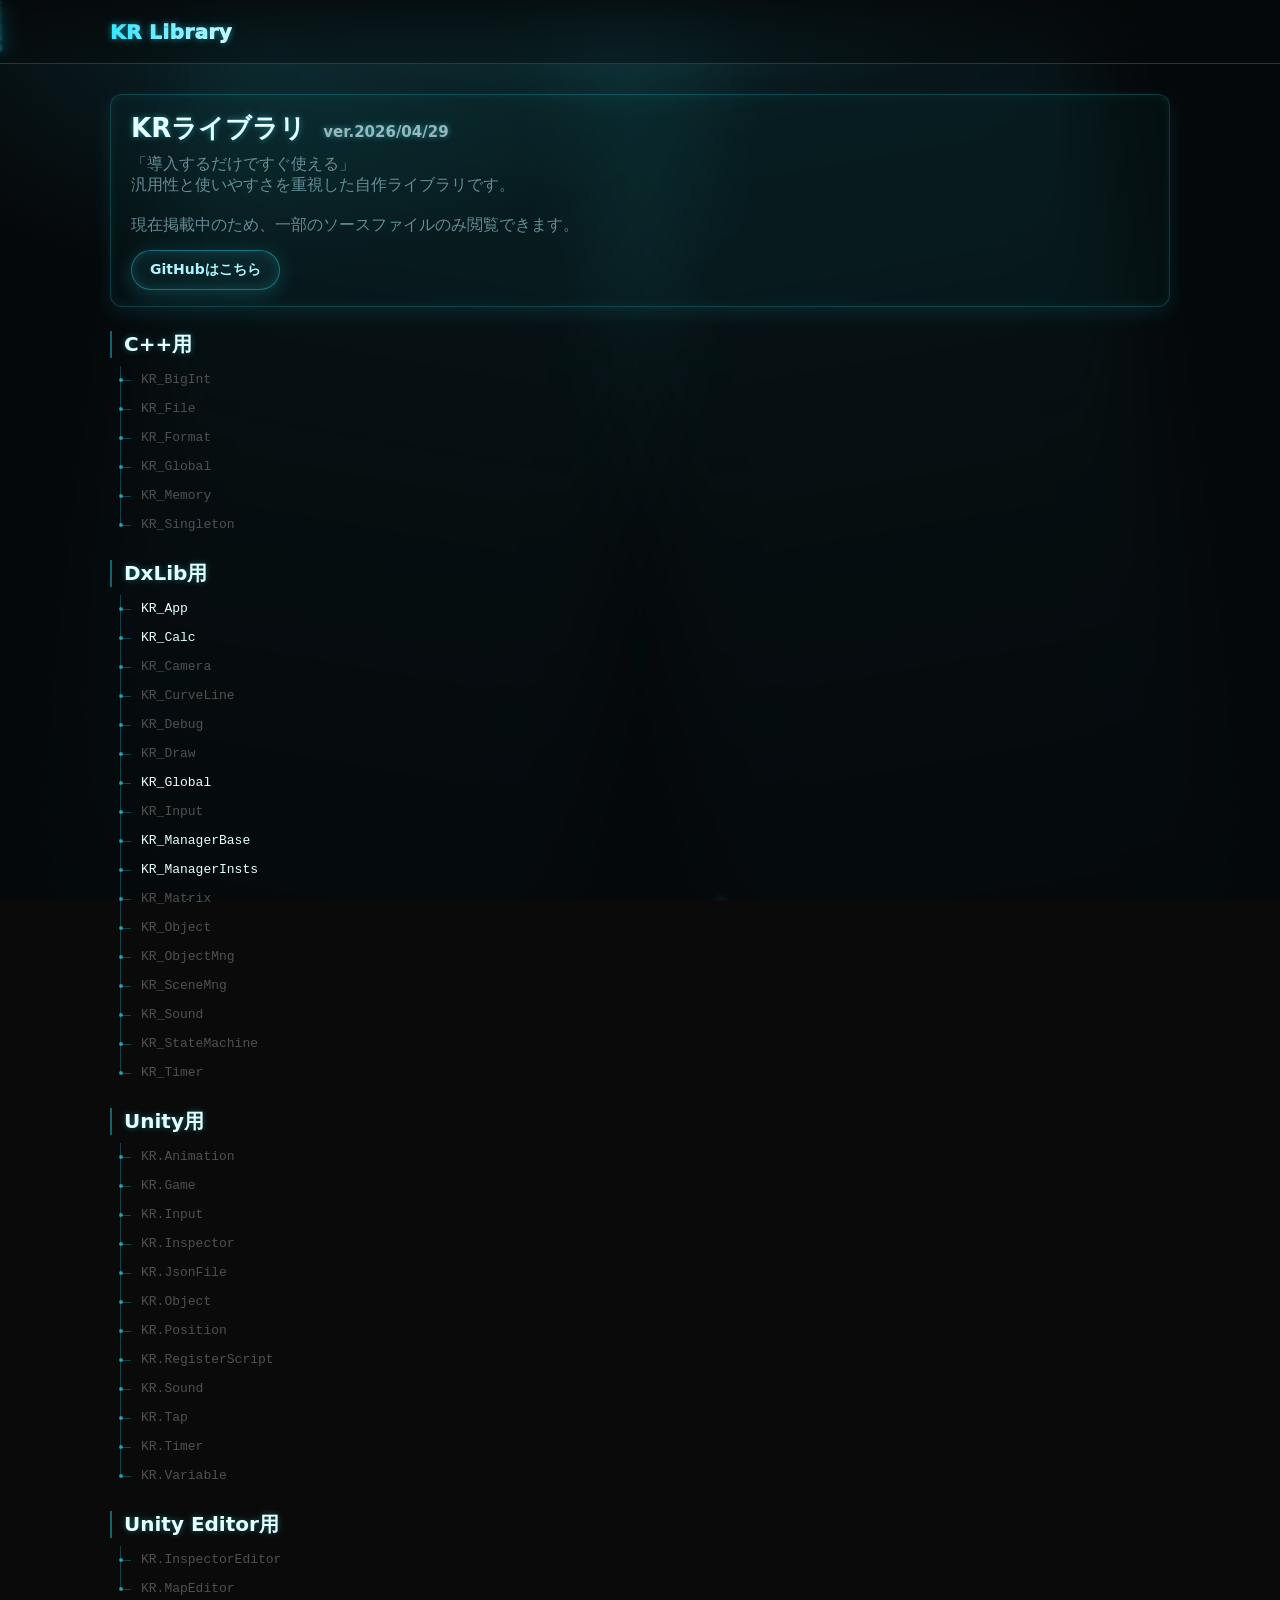
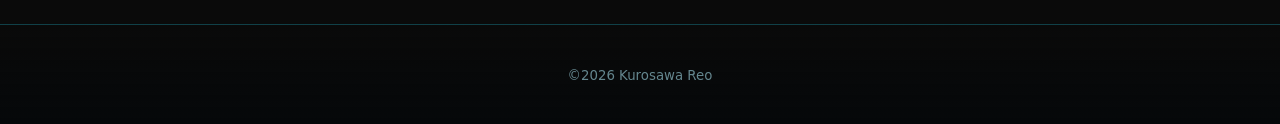
<file: index.html>
<!DOCTYPE html>
<html lang="ja">
<head>
  <meta charset="UTF-8">
  <meta name="viewport" content="width=device-width, initial-scale=1.0">
  <title>KrLibリファレンス</title>

  <!-- cssファイル -->
  <link rel="stylesheet" href="plugins/KrLib_html/kr_common.css">
  <link rel="stylesheet" href="css/common.css">
</head>
<body>

  <!-- 背景 -->
  <div class="bg-wrap">
    <div class="light-beams"></div>
    <canvas id="fx"></canvas>
  </div>

  <!-- ヘッダー -->
  <header>
    <nav class="nav">
      <div class="brand">KR Library</div>
      <div class="spacer"></div> <!-- スペース -->
    </nav>
  </header>

  <!-- サイト本体 -->
  <main class="wrap">

    <section>
      <div class="intro-block">
        <p class="intro-title">
          KRライブラリ
          <span class="intro-version">ver.2026/04/29</span>
        </p>

        <p class="intro-note">
          「導入するだけですぐ使える」<br>
          汎用性と使いやすさを重視した自作ライブラリです。<br>
          <br>
          現在掲載中のため、一部のソースファイルのみ閲覧できます。
        </p>

        <a href="https://github.com/KurosawaReo/KrLib_save" class="intro-link" target="_blink">
          GitHubはこちら
        </a>
      </div>

      <div class="tree-v">
        <!-- C++ -->
        <div class="tree-block">
          <div class="tree-root">C++用</div>
          <div class="tree-list">
            <a href=""><font color=505050>KR_BigInt</font></a>
            <a href=""><font color=505050>KR_File</font></a>
            <a href=""><font color=505050>KR_Format</font></a>
            <a href=""><font color=505050>KR_Global</font></a>
            <a href=""><font color=505050>KR_Memory</font></a>
            <a href=""><font color=505050>KR_Singleton</font></a>
          </div>
        </div>

        <!-- DxLib -->
        <div class="tree-block">
          <div class="tree-root">DxLib用</div>
          <div class="tree-list">
            <a href="pages/krlib_dx/kr_app.html">KR_App</a>
            <a href="pages/krlib_dx/kr_calc.html">KR_Calc</a>
            <a href=""><font color=505050>KR_Camera</font></a>
            <a href=""><font color=505050>KR_CurveLine</font></a>
            <a href=""><font color=505050>KR_Debug</font></a>
            <a href=""><font color=505050>KR_Draw</font></a>
            <a href="pages/krlib_dx/kr_global.html">KR_Global</a>
            <a href=""><font color=505050>KR_Input</font></a>
            <a href="pages/krlib_dx/kr_managerbase.html">KR_ManagerBase</a>
            <a href="pages/krlib_dx/kr_managerinsts.html">KR_ManagerInsts</a>
            <a href=""><font color=505050>KR_Matrix</font></a>
            <a href=""><font color=505050>KR_Object</font></a>
            <a href=""><font color=505050>KR_ObjectMng</font></a>
            <a href=""><font color=505050>KR_SceneMng</font></a>
            <a href=""><font color=505050>KR_Sound</font></a>
            <a href=""><font color=505050>KR_StateMachine</font></a>
            <a href=""><font color=505050>KR_Timer</font></a>
          </div>
        </div>

        <!-- Unity -->
        <div class="tree-block">
          <div class="tree-root">Unity用</div>
          <div class="tree-list">
            <a href=""><font color=505050>KR.Animation</font></a>
            <a href=""><font color=505050>KR.Game</font></a>
            <a href=""><font color=505050>KR.Input</font></a>
            <a href=""><font color=505050>KR.Inspector</font></a>
            <a href=""><font color=505050>KR.JsonFile</font></a>
            <a href=""><font color=505050>KR.Object</font></a>
            <a href=""><font color=505050>KR.Position</font></a>
            <a href=""><font color=505050>KR.RegisterScript</font></a>
            <a href=""><font color=505050>KR.Sound</font></a>
            <a href=""><font color=505050>KR.Tap</font></a>
            <a href=""><font color=505050>KR.Timer</font></a>
            <a href=""><font color=505050>KR.Variable</font></a>
          </div>
        </div>

        <!-- Unity Editor -->
        <div class="tree-block">
          <div class="tree-root">Unity Editor用</div>
          <div class="tree-list">
            <a href=""><font color=505050>KR.InspectorEditor</font></a>
            <a href=""><font color=505050>KR.MapEditor</font></a>
          </div>
        </div>
      </div>
    </section>

  </main>

  <!-- フッター -->
  <footer>
    <small>
      ©2026 Kurosawa Reo
    </small>
  </footer>

  <!-- jsファイル -->
  <script src="plugins/KrLib_html/kr_common.js"></script>
  <script src="js/common.js"></script>

  <!-- マウスカーソル -->
  <div class="cursor"></div>
</body>
</html>
</file>
<file: plugins/KrLib_html/kr_common.css>
/*
  - kr_common.css - (HTML)
  ver.2026/04/05

  汎用的に使えるデザインやレイアウトの設定。
*/
@charset "utf-8";

/* =============================== 
  PCでは横並び(2つまで)、スマホでは縦並びにする
================================ */
.kr-layout_grid {
  display: flex;
  flex-wrap: wrap;
  justify-content: center;
  align-items: flex-start;
  padding: 10px; /* 外側の余白 */
  gap: 15px;     /* 画像間の余白 */
  box-sizing: border-box;
}
.kr-layout_grid p {
  flex: 1 1 45%;  /* widthの代わり */
  max-width: 50%;
  text-align: center;
  margin: 0;
}
.kr-layout_grid p img {
  max-width: 100%;
  height: auto;
}

/* スマホ用 */
@media screen and (max-width: 768px) {
  .kr-layout_grid {
    flex-direction: column;
    gap: 15px;
  }
  .kr-layout_grid p {
    max-width: 100%;
  }
}

/* =============================== 
  PCでは横並び(いくつでも)、スマホでは縦並びにする
================================ */
.kr-layout_grid-nolimit {
  display: flex;
  gap: 20px;
  justify-content: center;
  flex-wrap: wrap; /* PCでは横に並び続ける */
}

/* 各アイテムの見た目調整（任意） */
.kr-layout_grid-nolimit p {
  text-align: center;
}

/* スマホでは縦並び */
@media (max-width: 768px) {
  .kr-layout_grid-nolimit {
    flex-direction: column;
    align-items: center;
  }
}

/* =============================== 
  画像と説明テキストを並べる
================================ */
.kr-layout_img-and-desc {
  display: flex;
  align-items: center;
  gap: 16px;
  line-height: 1.6; 
}
/* 画像のはみ出し防止 */
.kr-layout_img-and-desc img {
  max-width: 100%;
  height: auto;
  flex-shrink: 0;
}

/* スマホ用 */
@media screen and (max-width: 768px) {
  .kr-layout_img-and-desc {
    flex-direction: column;
    align-items: flex-start;
  }
}

/* =============================== 
  中央基準用
================================ */
/* 画像 */
.kr-layout_center-img {
  display: block;
  margin: 0 auto;
}
/* 動画(YouTubeなど) */
.kr-layout_center-iframe {
  height: 100%;       /* 横幅に縦幅を合わせる */
  aspect-ratio: 16/9; /* アスペクト比 */
}
</file>
<file: css/common.css>
@charset "utf-8";

/* =============================== 
  ▼ 基本 ▼
================================ */
/* 変数定義 */
:root {
  /* 色や数値 */
  --bg: #0a0a0a;           /* ベース背景 */
  --ink: #e6ffff;          /* 文字の薄い色 */
  --primary: #33e7ff;      /* 指定色 */
  --primary-2: #1bb7cb;    /* 補助の濃いシアン */
  --card: #0f1115;         /* カード背景 */
  --muted: #93c5d0aa;      /* 補助テキスト */
  --danger: #ff3b3b;       /* アラートに使うなら */
  --radius: 16px;
  --shadow: 0 10px 40px rgba(51,231,255,0.15), 0 2px 10px rgba(51,231,255,0.2);
  --grid: rgba(51,231,255,0.08);
  --line: rgba(51,231,255,0.18);
  --grad: linear-gradient(135deg, var(--primary) 0%, #5bffef 40%, #7bf2ff 100%);
  --ui-scale: clamp(12px, 2.2vw, 18px);
  --panel-back: linear-gradient(180deg, rgba(20,26,34,0.9), rgba(12,18,24,0.9));
  --ink: #e6ffff;          /* 文字の薄い色 */
  --shadow: 0 10px 40px rgba(51,231,255,0.15), 0 2px 10px rgba(51,231,255,0.2);
  --sidetoc-dot: rgba(123,242,255,0.5);
  --mini-tag-size: clamp(19px, 2vw, 22px);
  --font-program: Consolas, "SF Mono", "Roboto Mono", "Noto Sans Mono", monospace;

  /* レイヤー */
  --z-bg     : -2;
  --z-bg-grid: -1;
  --z-intro  : 102;
  --z-header : 101;
  --z-footer : 0;
  --z-content: 10;
  --z-modal  : 50;

  --header-h: 64px;
}

* { box-sizing: border-box; }

html, body { height: 100%; }
body {
  margin: 0;
  color: var(--ink);
  background: var(--bg);
  padding-top: var(--header-h);
  font-family: ui-sans-serif, system-ui, -apple-system, Segoe UI, Roboto, "Hiragino Kaku Gothic ProN", Meiryo, sans-serif;
  overflow-x: hidden;
}

section { scroll-margin-top: 80px; }

/* 画面左右に余白を作る */
.wrap { 
  position: relative;
  max-width: 1100px; 
  margin: 0 auto; 
  padding: 20px 20px;
  z-index: var(--z-content);
}

.h2 {
  font-size: clamp(22px, 4.5vw, 32px); font-weight: 900; margin: 0 0 14px;
  letter-spacing: 0.2px; display: inline-block; position: relative;
}

/* imgタグ全て */
img {
  max-width: 100%; 
  height: auto;
}

/* インラインコード */
.inline-code {
  padding: 0px 5px;
  border-radius: 6px;

  display: inline-flex;
  align-items: center;
  font-family: var(--font-program);
  font-size: 0.85em;

  color: #aef6ff;

  background: rgba(0, 0, 0, 0.45);
  border: 1px solid rgba(51,231,255,0.35);

  box-shadow:
    0 0 6px rgba(51,231,255,0.25),
    inset 0 0 4px rgba(51,231,255,0.15);

  transform: translateY(-1px); /* 位置調整 */
}

/* 型 */
.type {
  color: #7bf2ff;
  text-shadow:
    0 0 6px rgba(51,231,255,0.5);
}

/* インラインリンク(説明文用) */
/* typeクラスと同じ色 */
.inline-link {
  position: relative;
  text-decoration: none;
  color: #7bf2ff;
  transition: 0.2s ease;
}
/* 下線 */
.inline-link::after {
  content: "";
  position: absolute;

  left: 0;
  bottom: -1px;

  width: 100%;
  height: 1px;

  background: rgba(51,231,255,0.4);

  transform-origin: left;
  transition: 0.2s;
}
/* ホバー */
.inline-link:hover {
  color: #e6ffff;

  text-shadow:
    0 0 6px rgba(51,231,255,0.8),
    0 0 12px rgba(51,231,255,0.5);
}

/* =============================== 
  ▼ パネル ▼
================================ */
/* 区切り用パネル */
.panel {
  background: var(--panel-back);

  border: 1px solid rgba(51,231,255,0.4); /* ← 少し強く */
  border-radius: var(--radius);
  padding: 18px;
  box-shadow: var(--shadow);

  font-size: clamp(14px, 2vw, 16px);
  line-height: 1.7;

  margin-bottom: 20px;

  /* アンカー遷移時の位置調整 */
  scroll-margin-top: calc(var(--header-h) + 10px);
}
/* 最後だけ余白消す（綺麗に終わる） */
.panel:last-child {
  margin-bottom: 0;
}

/* 段落 */
.panel p {
  margin: 0 0 16px;
  font-size: 1em; /* 親に合わせる */
}
.panel p:last-child {
  margin-bottom: 0;
}

/* panel内 区切り線 */
.panel hr {
  margin: 10px 0;
  height: 1px;

  background: rgba(51,231,255,0.3);

  /* ほんのり発光（やりすぎない） */
  box-shadow:
    0 0 4px rgba(51,231,255,0.25);

  border: none;
}

/* =============================== 
  ▼ パネル - ラベル付き見出し▼
================================ */
.panel .title-label {
  display: inline-flex;
  align-items: center;
  gap: 4px;

  font-size: clamp(20px, 3vw, 24px);
  font-weight: 800;

  margin-bottom: 10px;

  color: var(--ink);

  /* ▼ titleと統一したネオン */
  text-shadow:
    0 0 6px var(--primary),
    0 0 12px rgba(51,231,255,0.4);
}
/* ▼ 右側テキスト */
.panel .title-label .text {
  position: relative;
}

.panel .title-label .label {
  display: inline-block;
  margin-right: 8px;
  padding: 2px 10px;

  font-size: 16px;
  font-weight: 700;
  letter-spacing: 0.3px;

  border-radius: 5px;

  color: #aef6ff;

  background: rgba(51,231,255,0.08);
  border: 1px solid rgba(51,231,255,0.4);

  /* ▼ 軽い発光 */
  box-shadow:
    0 0 6px rgba(51,231,255,0.4),
    inset 0 0 4px rgba(51,231,255,0.2);

  /* ▼ 少しコンパクトに */
  vertical-align: middle;
}

/* =============================== 
  ▼ パネル - 小見出し▼
================================ */
.panel .subtitle {
  display: inline-flex;
  align-items: center;
  gap: clamp(10px, 2vw, 12px);

  font-size: clamp(18px, 2vw, 22px);
  font-weight: 800;

  margin: 5px 0 8px;

  /* ▼ titleと同系色 */
  color: var(--ink);

  /* ▼ 発光を一段弱く */
  text-shadow:
    0 0 4px var(--primary),
    0 0 10px rgba(51,231,255,0.3);

  position: relative;
}
/* ▼ 左アクセントバー */
.panel .subtitle::before {
  content: "";
  width: 3px;
  height: 1em;

  border-radius: 999px;

  background: rgba(51,231,255,0.9);

  box-shadow:
    0 0 8px rgba(51,231,255,1),
    0 0 16px rgba(51,231,255,0.6);
}

/* =============================== 
  ▼ 背景 ▼
================================ */ 
.bg-wrap {
  z-index: var(--z-bg);
  position: fixed; inset: 0; overflow: hidden;

  background:
    radial-gradient(800px 500px at 50% -20%, rgba(51,231,255,0.25), transparent 60%),
    radial-gradient(600px 400px at 20% 0%, rgba(51,231,255,0.12), transparent 70%),
    #05080a;
}

/* 光の柱 */
.light-beams {
  position: absolute;
  inset: 0;
  pointer-events: none;
  overflow: hidden;
}

.light-beams::before,
.light-beams::after {
  content: "";
  position: absolute;
  top: -20%;
  width: 40%;
  height: 140%;

  background: linear-gradient(
    to bottom,
    rgba(51,231,255,0.15),
    rgba(51,231,255,0.05),
    transparent
  );

  filter: blur(40px);
  opacity: 0.6;
  animation: beamMove 12s ease-in-out infinite alternate;
}

/* 左 */
.light-beams::before {
  left: 10%;
  transform: rotate(10deg);
}

/* 右 */
.light-beams::after {
  right: 10%;
  transform: rotate(-10deg);
  animation-delay: 2s;
}

@keyframes beamMove {
  from { transform: translateY(-30px) rotate(8deg); }
  to   { transform: translateY(30px) rotate(12deg); }
}

/* =============================== 
  ▼ ヘッダー ▼
================================ */ 
header {
  position: fixed;
  top: 0;
  left: 0;
  width: 100%;
  
  height: var(--header-h);
  z-index: var(--z-header);

  top: 0;
  height: var(--header-h);
  backdrop-filter: blur(8px);
  background: linear-gradient(to bottom, rgba(5,8,10,0.85), rgba(5,8,10,0.4));
  border-bottom: 1px solid rgba(51,231,255,0.25);
}
.nav {
  max-width: 1100px; height: 100%;
  margin: 0 auto; padding: 14px 20px;
  display: flex; align-items: center; 
  gap: 3px; /* ヘッダーのaタグの間隔 */
}
.nav a {
  color: var(--ink); text-decoration: none; opacity: 0.9; 
  padding: 8px 12px; border-radius: 999px;
  font-size: clamp(13px, 2.5vw, 16px);
  transition: 180ms ease;
}
.nav a:hover { background: rgba(51,231,255,0.12); box-shadow: var(--shadow); }
.spacer { flex: 1; }

/* ヘッダーの初めの文字 */
.brand { 
  font-weight: 1000;
  letter-spacing: 0.4px; 
  font-size: clamp(18px, 2.5vw, 20px);

  background: linear-gradient(90deg, var(--primary), #ffffff);
  -webkit-background-clip: text;
  background-clip: text;
  color: transparent;

  text-shadow:
    0 0 6px rgba(51,231,255,0.4),
    0 0 12px rgba(51,231,255,0.2);
}

.cta {
  position: relative; padding: 10px 16px; border-radius: 999px; font-weight: 700;
  color: #001316; background: var(--grad); text-decoration: none;
  box-shadow: 0 6px 30px rgba(51,231,255,0.35), inset 0 0 30px rgba(255,255,255,0.15);
}

/* =============================== 
  ▼ フッター ▼
================================ */ 
footer {
  z-index: var(--z-footer);
  padding: 40px 20px; text-align: center; color: var(--muted);
  border-top: 1px solid rgba(51,231,255,0.25);
  background: linear-gradient(to top, rgba(5,8,10,0.85), rgba(5,8,10,0));
}

/* =============================== 
  ▼ タップ演出 ▼
================================ */
.cursor {
  position: fixed;
  inset: 0;
  pointer-events: none;
  z-index: 1000;
}

.ripple {
  position: absolute;
  width: 20px;
  height: 20px;
  border-radius: 50%;
  border: 1px solid rgba(51,231,255,0.8);

  transform: translate(-50%, -50%) scale(0.2);
  opacity: 0.8;

  animation: rippleAnim 0.8s ease-out forwards;

  box-shadow:
    0 0 10px rgba(51,231,255,0.8),
    0 0 20px rgba(51,231,255,0.4);
}

@keyframes rippleAnim {
  to {
    transform: translate(-50%, -50%) scale(3);
    opacity: 0;
  }
}

/* ===============================
  ▼ メインページ説明 ▼
================================ */
.intro-block {
  margin: 10px 0 24px;
  padding: 16px 20px;

  border-radius: 12px;

  background: rgba(51,231,255,0.03);
  border: 1px solid rgba(51,231,255,0.2);

  box-shadow:
    inset 0 0 12px rgba(51,231,255,0.08),
    0 6px 20px rgba(51,231,255,0.1);
}

/* タイトル */
.intro-title {
  font-size: clamp(22px, 2.6vw, 26px);
  font-weight: 800;
  margin: 0 0 8px;

  color: var(--ink);

  text-shadow:
    0 0 6px rgba(51,231,255,0.5);
}

/* バージョン */
.intro-version {
  margin-left: 8px;

  font-size: clamp(13px, 2.6vw, 15px);
  font-weight: 600;

  color: rgba(249, 255, 255, 0.6);
}

/* 補足 */
.intro-note {
  font-size: clamp(14px, 2.6vw, 16px);
  margin: 0 0 8px;
  color: var(--muted);
}

/* リンク */
.intro-link {
  position: relative;

  display: inline-flex;
  align-items: center;
  gap: 8px;

  margin-top: 6px;
  padding: 10px 18px;

  border-radius: 999px;

  font-size: 14px;
  font-weight: 700;

  color: #aef6ff;
  text-decoration: none;

  background: rgba(51,231,255,0.06);
  border: 1px solid rgba(51,231,255,0.4);

  overflow: hidden;

  /* ベース発光 */
  box-shadow:
    inset 0 0 12px rgba(51,231,255,0.15),
    0 4px 20px rgba(51,231,255,0.2);

  transition: 0.25s ease;
}

/* 外側グローライン */
.intro-link::after {
  content: "";
  position: absolute;
  inset: -2px;

  border-radius: inherit;

  border: 1px solid rgba(51,231,255,0.25);

  opacity: 0.6;

  box-shadow:
    0 0 10px rgba(51,231,255,0.4),
    0 0 20px rgba(51,231,255,0.2);
}

/* ホバー */
.intro-link:hover {
  color: #e6ffff;

  background: rgba(51,231,255,0.12);

  box-shadow:
    inset 0 0 16px rgba(51,231,255,0.25),
    0 6px 30px rgba(51,231,255,0.35);
}

/* ===============================
  ▼ パンくず ▼
================================ */
.breadcrumb {
  display: flex;
  align-items: center;
  gap: clamp(6px, 1.4vw, 8px);

  position: relative;
  font-size: clamp(14px, 2.4vw, 18px);
  
  margin-bottom: 14px;
  padding-bottom: 8px; /* ← ラインとの余白 */

  color: rgba(230,255,255,0.6);
}

/* 下ライン */
.breadcrumb::after {
  content: "";
  position: absolute;

  left: 0;
  right: 0;
  bottom: 0;

  height: 1px;

  background: rgba(51,231,255,0.3);

  /* 軽く発光 */
  box-shadow:
    0 0 6px rgba(51,231,255,0.4),
    0 0 10px rgba(51,231,255,0.2);
}

/* 各項目 */
.bc-item {
  line-height: 1; /* ← ズレ防止 */
}

/* 区切り */
.bc-sep {
  display: inline-flex;
  align-items: center;

  opacity: 0.5;

  transform: translateY(-1px); /* ← 微調整（ズレ対策） */
}

/* 現在地（光るだけ） */
.bc-item.current {
  color: #e6ffff;

  text-shadow:
    0 0 6px rgba(51,231,255,0.9),
    0 0 12px rgba(51,231,255,0.6),
    0 0 20px rgba(51,231,255,0.3);
}

/* ===============================
  ▼ 戻るボタン
================================ */
.back-button {
  display: inline-flex;
  align-items: center;
  gap: 8px;

  margin-top: 10px;
  padding: 10px 18px;

  border-radius: 999px;
  text-decoration: none;

  font-size: 14px;
  font-weight: 700;

  color: var(--ink);
  background: rgba(51,231,255,0.08);

  border: 1px solid rgba(51,231,255,0.35);

  box-shadow:
    inset 0 0 10px rgba(51,231,255,0.15),
    0 4px 20px rgba(51,231,255,0.15);

  transition: 0.2s ease;
}
/* 「←」アイコン */
.back-button::before {
  content: "←";
  font-size: 14px;

  transition: transform 0.2s ease;
}
/* ホバー */
.back-button:hover {
  background: rgba(51,231,255,0.15);
  box-shadow:
    inset 0 0 14px rgba(51,231,255,0.25),
    0 6px 30px rgba(51,231,255,0.25);
}

/* ← 少し戻る動き（直感的） */
.back-button:hover::before {
  transform: translateX(-4px);
}

/* ===============================
  ▼ コードブロック ▼
================================ */
.code-block {
  margin: 12px 0;
  padding: 12px;

  background: #05080c;
  border-radius: 12px;
  border: 1px solid rgba(51,231,255,0.3);
  box-shadow: 0 0 20px rgba(51,231,255,0.2);

  overflow: auto;
  max-height: 420px;
}

/* コード */
.code-block code {
  font-family: var(--font-program);
  font-size: clamp(11px, 1.4vw, 13px);
  letter-spacing: 0;
}

/* スクロールバー */
.code-block::-webkit-scrollbar {
  width: 8px;
  height: 8px;
}

.code-block::-webkit-scrollbar-track {
  border-radius: 999px;
  background: rgba(95, 95, 95, 0.9);

  box-shadow:
    inset 0 0 6px rgba(0,0,0,0.8),
    inset 0 0 10px rgba(51,231,255,0.08);
}

.code-block::-webkit-scrollbar-thumb {
  border-radius: 999px;

  background: linear-gradient(
    180deg,
    #5bffef,
    #33e7ff,
    #1bb7cb
  );

  box-shadow:
    0 0 6px rgba(51,231,255,0.8),
    0 0 12px rgba(51,231,255,0.5);

  border: 1px solid rgba(255,255,255,0.2);
}

/* ===============================
  ▼ トップページツリー ▼
================================ */
.tree-v {
  display: flex;
  flex-direction: column;
  gap: 20px;
}

/* ブロック */
.tree-block {
  position: relative;
}

/* ルート */
.tree-root {
  font-weight: 800;
  margin-bottom: 8px;

  padding-left: 12px;
  border-left: 2px solid rgba(51,231,255,0.4);

  font-size: 20px;

  /* 控えめ発光 */
  text-shadow:
    0 0 6px rgba(51,231,255,0.4);
}

.tree-list {
  margin-left: 10px;
  padding-left: 13px;

  position: relative; /* 追加 */
}

/* 縦線 */
.tree-list::before {
  content: "";
  position: absolute;

  left: 0;
  top: 0;
  bottom: 12px;

  width: 1px;
  background: rgba(51,231,255,0.25);
}

/* 各要素 */
.tree-list a {
  display: block;
  position: relative;

  padding: 6px 10px 6px 8px;
  margin: 2px 0;

  text-decoration: none;
  color: var(--ink);

  font-family: var(--font-program);
  font-size: 13px;

  transition: 0.2s;
}

/* ├ の横線 */
.tree-list a::before {
  content: "";
  position: absolute;
  left: -12px;
  top: 50%;

  width: 10px;
  height: 1px;

  background: rgba(51,231,255,0.25);
}

/* ノード（点） */
.tree-list a::after {
  content: "";
  position: absolute;
  left: -14px;
  top: 50%;

  width: 4px;
  height: 4px;

  border-radius: 50%;
  background: rgba(51,231,255,0.6);

  transform: translateY(-50%);
}

/* ホバー：光るだけ（scaleなし） */
.tree-list a:hover {
  color: #e6ffff;

  text-shadow:
    0 0 6px rgba(51,231,255,0.8),
    0 0 12px rgba(51,231,255,0.5);

  background: rgba(51,231,255,0.06);
}

/* ホバー時にノード発光 */
.tree-list a:hover::after {
  box-shadow:
    0 0 6px rgba(51,231,255,1),
    0 0 10px rgba(51,231,255,0.8);
}

/* ===============================
  ▼ class - メンバタグ ▼
  プロパティ・メソッド・コンストラクタ
================================ */
.class-member {
  margin: 25px 0;
}
.class-member .class-section {
  margin-bottom: 20px;
}
.class-member .class-tags {
  display: flex;
  gap: 10px;
  margin-bottom: 10px;
}

/* 共通(楕円) */
.tag {
  padding: 6px 14px;
  border-radius: 999px;
  font-size: 13px;
  font-weight: 700;
  letter-spacing: 0.3px;

  border: 1px solid;
  background: rgba(255,255,255,0.02);

  backdrop-filter: blur(4px);
}

/* [P]プロパティ */
.tag-prop {
  color: #d6b3ff;

  box-shadow:
    0 0 8px rgba(190,120,255,0.4),
    inset 0 0 6px rgba(190,120,255,0.2);
  text-shadow:
    0 0 4px rgba(190,120,255,0.9),
    0 0 10px rgba(190,120,255,0.6);
  border-color: rgba(190,120,255,0.5);
}

/* [M]メソッド */
.tag-method {
  color: #a8ffcf;
  
  box-shadow:
    0 0 8px rgba(80,255,180,0.4),
  inset 0 0 6px rgba(80,255,180,0.2);
  text-shadow:
    0 0 4px rgba(80,255,180,0.9),
    0 0 10px rgba(80,255,180,0.6);
  border-color: rgba(80,255,180,0.5);
}

/* [C]コンストラクタ */
.tag-constructor {
  color: #ffd8a8; 

  box-shadow:
    0 0 8px rgba(255,190,120,0.35),
    inset 0 0 6px rgba(255,190,120,0.18);

  text-shadow:
    0 0 4px rgba(255,190,120,0.8),
    0 0 10px rgba(255,190,120,0.5);

  border-color: rgba(255,190,120,0.45);
}

/* 一覧 */
.class-links {
  margin-top: 6px;

  display: grid;
  grid-template-columns: repeat(6, 1fr); /* ← 6列固定 */
  gap: 10px;
}

/* リンク（通常） */
.class-links a {
  display: block;
  padding: 8px 12px;

  border-radius: 8px;
  border: 1px solid rgba(51,231,255,0.25);

  text-decoration: none;
  color: var(--ink);
  font-family: var(--font-program);
  font-size: 13px;

  background: rgba(255,255,255,0.02);

  transition: 0.25s;
}

/* ホバー（発光のみ） */
.class-links a:hover {
  color: #e6ffff;

  text-shadow:
    0 0 6px rgba(51,231,255,0.8),
    0 0 12px rgba(51,231,255,0.5);
  box-shadow:
    0 0 10px rgba(51,231,255,0.5),
    inset 0 0 6px rgba(51,231,255,0.25);    
  background: rgba(51,231,255,0.08);
  border-color: rgba(51,231,255,0.7);
}

/* スマホ */
@media (max-width: 600px) {
  .class-links {
    grid-template-columns: repeat(2, 1fr); /* ← 2列固定 */
  }
}

/* ===============================
  ▼ class - ミニタグ ▼
================================ */
.mini-tag {
  display: inline-flex;
  align-items: center;
  justify-content: center;

  width: var(--mini-tag-size);
  height: var(--mini-tag-size);
  font-size: clamp(10px, 1.8vw, 12px);
  font-weight: 800;

  border-radius: 6px;

  border: 1px solid;

  backdrop-filter: blur(4px);
}
/* タグ同士は詰める */
.mini-tag + .mini-tag {
  margin-left: -7px;
}

/* [P]プロパティ */
.mini-tag.prop {
  color: #d6b3ff;
  border-color: rgba(190,120,255,0.5);

  box-shadow:
    0 0 6px rgba(190,120,255,0.5),
    inset 0 0 4px rgba(190,120,255,0.2);
  text-shadow:
    0 0 4px rgba(190,120,255,0.9),
    0 0 8px rgba(190,120,255,0.6);
  background: rgba(190,120,255,0.08);
}

/* [M]メソッド */
.mini-tag.method {
  color: #a8ffcf;
  border-color: rgba(80,255,180,0.5);

  box-shadow:
    0 0 6px rgba(80,255,180,0.5),
    inset 0 0 4px rgba(80,255,180,0.2);
  text-shadow:
    0 0 4px rgba(80,255,180,0.9),
    0 0 8px rgba(80,255,180,0.6);
  background: rgba(80,255,180,0.08);
}

/* [C]コンストラクタ */
.mini-tag.constructor {
  color: #ffd8a8;
  border-color: rgba(255,190,120,0.45);

  box-shadow:
    0 0 6px rgba(255,190,120,0.4),
    inset 0 0 4px rgba(255,190,120,0.18);

  text-shadow:
    0 0 4px rgba(255,190,120,0.8),
    0 0 8px rgba(255,190,120,0.5);

  background: rgba(255,190,120,0.08);
}

/* その他(staticなど) */
.mini-tag.other {
  width: auto;
  padding: 0 5px;

  color: #7bf2ff;
  border-color: rgba(51,231,255,0.5);

  box-shadow:
    0 0 6px rgba(51,231,255,0.5);
  text-shadow:
    0 0 4px rgba(51,231,255,0.9),
    0 0 8px rgba(51,231,255,0.6);
  background: rgba(51,231,255,0.08);
}

/* =============================== 
  ▼ class - 関数説明 ▼
================================ */
.fn-toggle {
  /* アンカー遷移時の位置調整 */
  scroll-margin-top: calc(var(--header-h) + 10px);
}

/* デフォルトの三角を消す */
.fn-toggle summary {
  list-style: none;
  cursor: pointer;
}
.fn-toggle summary::-webkit-details-marker {
  display: none;
}

.fn-toggle .subtitle::after {
  content: none;
}
/* 中身の余白 */
.fn-toggle .fn-meta {
  margin-bottom: 10px;
}
/* fn-metaのgrid解除 */
.fn-meta.no-grid {
  display: block;
}

/* デフォルト（閉じてる） */
.fn-toggle .subtitle::before {
  background: rgba(15, 163, 182, 0.4);

  box-shadow:
    0 0 4px rgba(15, 163, 182, 0.4);
}
/* 開いた時（強く光る） */
.fn-toggle[open] .subtitle::before {
  background: rgba(51,231,255,0.9);

  box-shadow:
    0 0 8px rgba(51,231,255,1),
    0 0 16px rgba(51,231,255,0.6);
}

.fn-toggle summary:hover {
  background: rgba(51,231,255,0.08);

  box-shadow:
    inset 0 0 10px rgba(51,231,255,0.15);

  border-radius: 6px;
}

.fn-meta {
  display: grid;
  gap: 8px;
  grid-template-columns: 1fr 1fr; /* 横並び */
}
/* 「定義」だけ横に伸ばす */
.fn-signature {
  grid-column: 1 / -1;
}
@media (max-width: 600px) {
  .fn-meta {
    grid-template-columns: 1fr; /* 縦並び */
  }
}

/* 上下間隔の調整 */
.fn-toggle .subtitle {
  margin: 6px 0 4px;
}
.fn-toggle + .fn-toggle {
  margin-top: -6px;
}
.fn-toggle .fn-meta {
  margin-top: 5px;
}

/* ブロック */
.fn-block {
  padding: 10px 12px;
  border-radius: 10px;

  background: rgba(255,255,255,0.02);
  border: 1px solid rgba(51,231,255,0.2);
}

/* タイトル */
.fn-title {
  position: relative;
  display: inline-block;

  font-size: 13px;
  font-weight: 700;

  padding: 0px 8px 0px; /* ← 少し内側余白 */
  margin-bottom: 8px;

  color: var(--ink);

  background: rgba(51,231,255,0.05);
  border-radius: 6px;

  border: 1px solid rgba(51,231,255,0.2);

  text-shadow:
    0 0 6px rgba(51,231,255,0.4);
}

/* リスト */
.fn-list {
  display: grid;
  gap: 8px;
  margin: 0;
  padding: 0;
}

.fn-item dt {
  font-size: 13px;
  font-family: var(--font-program);
  color: #e6ffff;
}
.fn-item dd {
  margin: 0;
  font-size: 12px;
  color: rgba(230,255,255,0.7);
}

.option-group {
  margin-left: 2px;
  display: inline-flex;
  align-items: center;
  gap: 6px;

  padding: 2px 6px;

  border-radius: 6px;

  background: rgba(180, 240, 255, 0.05);
  border: 1px solid rgba(180, 240, 255, 0.25);

  box-shadow:
    0 0 6px rgba(180, 240, 255, 0.15);
}
/* ラベル・値 共通 */
.option-group .label,
.option-group .value {
  line-height: 1;
  display: flex;
  align-items: center;
  font-size: 10px;

}
/* 区切り線 */
.option-group .value::before {
  content: "";

  width: 1px;
  height: 12px;

  margin-right: 6px;

  background: rgba(180, 240, 255, 0.4);

  box-shadow:
    0 0 4px rgba(180, 240, 255, 0.6);

  display: inline-block;
  vertical-align: middle; /* ← baseline崩し */
}

.fn-signature {
  overflow-x: auto;
}

/* preリセット */
.fn-signature pre {
  margin: 0;
  padding: 0;

  background: none;
  border: none;
  box-shadow: none;

  max-height: none;
  overflow: visible;
}

.fn-signature code {
  display: block;

  padding: 4px 8px;

  border-radius: 10px; /* ← ここに移動 */

  background: #05080c;
  border: 1px solid rgba(51,231,255,0.25);

  font-family: var(--font-program);
  font-size: clamp(11px, 1.4vw, 13px);
  line-height: 1.3;

  color: #aef6ff;

  white-space: nowrap;
}

/* 開閉ヒント */
.fn-guide {
  display: inline-flex;
  align-items: center;

  margin: 0 0 5px 0;
  padding: 3px 7px;

  font-size: 12px;
  color: rgba(230,255,255,0.6);

  border-radius: 8px;

  border: 1px solid rgba(51,231,255,0.2);

  /* 軽い発光 */
  box-shadow:
    inset 0 0 8px rgba(51,231,255,0.1);
}

/* ===============================
  ▼ enum - 詳細 ▼
================================ */
.enum-list {
  display: inline-block;

  padding: 5px 12px;

  border-radius: 12px;

  border: 1px solid rgba(51,231,255,0.35);

  background: rgba(255,255,255,0.02);

  box-shadow:
    0 0 12px rgba(51,231,255,0.15),
    inset 0 0 10px rgba(51,231,255,0.08);
}

/* 1行 */
.enum-item {
  padding: 6px 4px;

  border-bottom: 1px solid rgba(51,231,255,0.15);

  display: grid;
  grid-template-columns: 140px 1fr;
  align-items: center;
}

/* 最後 */
.enum-item:last-child {
  border-bottom: none;
}

/* 名前 */
.enum-item dt {
  font-family: var(--font-program);
  font-size: 13px;

  color: #e6ffff;

  text-shadow:
    0 0 3px rgba(51,231,255,0.3);
}
.enum-item dt::before {
  content: "•";
  margin-right: 6px;
  color: rgba(51,231,255,0.5);
}

/* 説明 */
.enum-item dd {
  margin: 0;
  font-size: 12px;
  color: rgba(230,255,255,0.7);
}

@media (max-width: 600px) {

  /* ▼ 横幅いっぱいにする */
  .enum-list {
    display: block;
    width: 100%;
  }

  /* ▼ 2列レイアウト（カードっぽく） */
  .enum-item {
    grid-template-columns: 1fr 1fr;
    gap: 6px 10px;

    padding: 8px 6px;
  }

  /* ▼ 名前を少し強調 */
  .enum-item dt {
    font-size: 12px;
  }

  .enum-item dd {
    font-size: 11px;
  }
}
</file>
